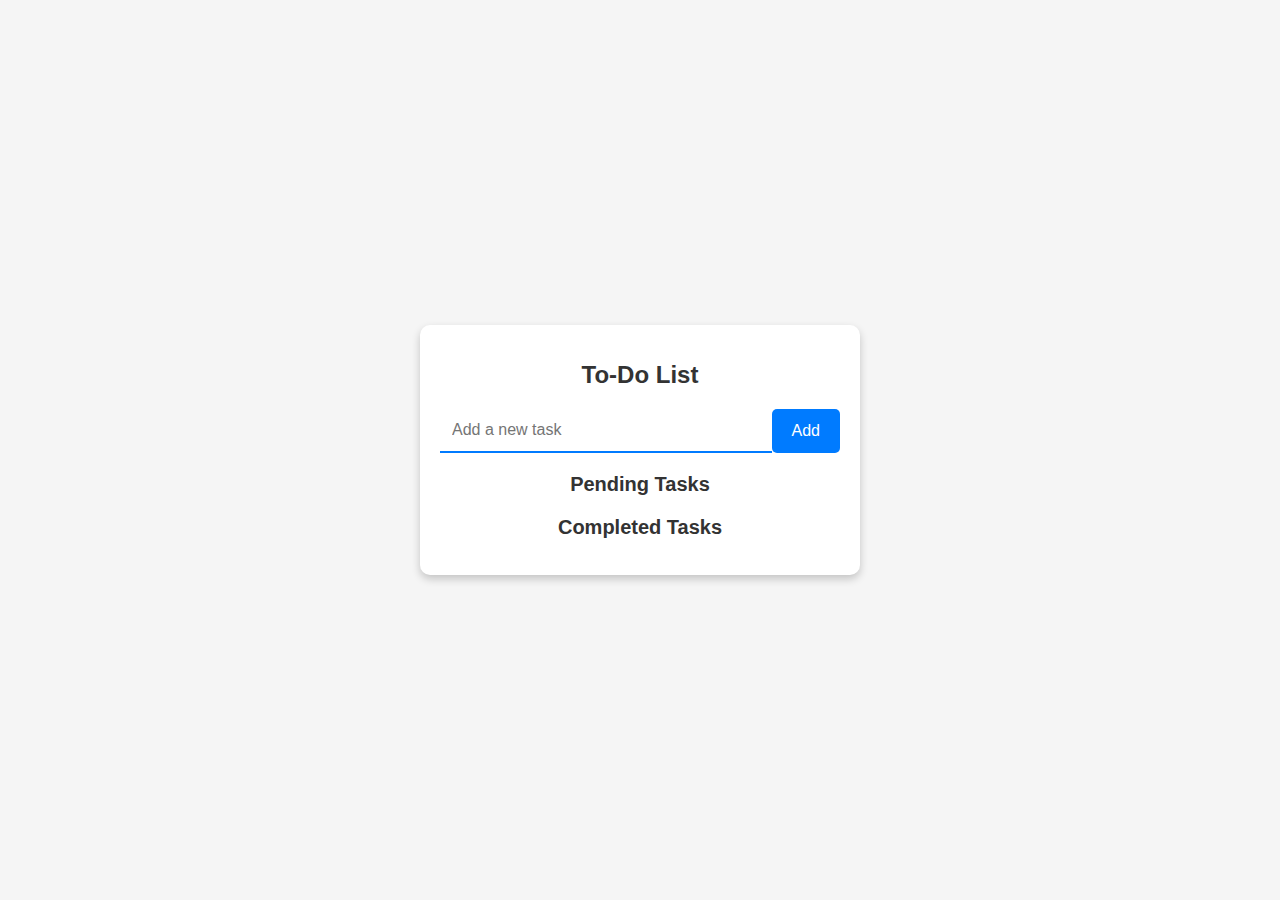
<file: oasisLEVEL-2/to-do app/index.html>
<!DOCTYPE html>
<html lang="en">
<head>
    <meta charset="UTF-8">
    <meta name="viewport" content="width=device-width, initial-scale=1.0">
    <link rel="stylesheet" href="styles.css">
    <title>To-Do List</title>
</head>
<body>
    <div class="container">
        <h1>To-Do List</h1>
        <div class="input-section">
            <input type="text" id="taskInput" placeholder="Add a new task">
            <button id="addTask">Add</button>
        </div>
        <div class="tasks">
            <h2>Pending Tasks</h2>
            <ul id="pendingTasks">
              
            </ul>
        </div>
        <div class="tasks">
            <h2>Completed Tasks</h2>
            <ul id="completedTasks">
               
            </ul>
        </div>
    </div>
    <script src="script.js"></script>
</body>
</html>
</file>
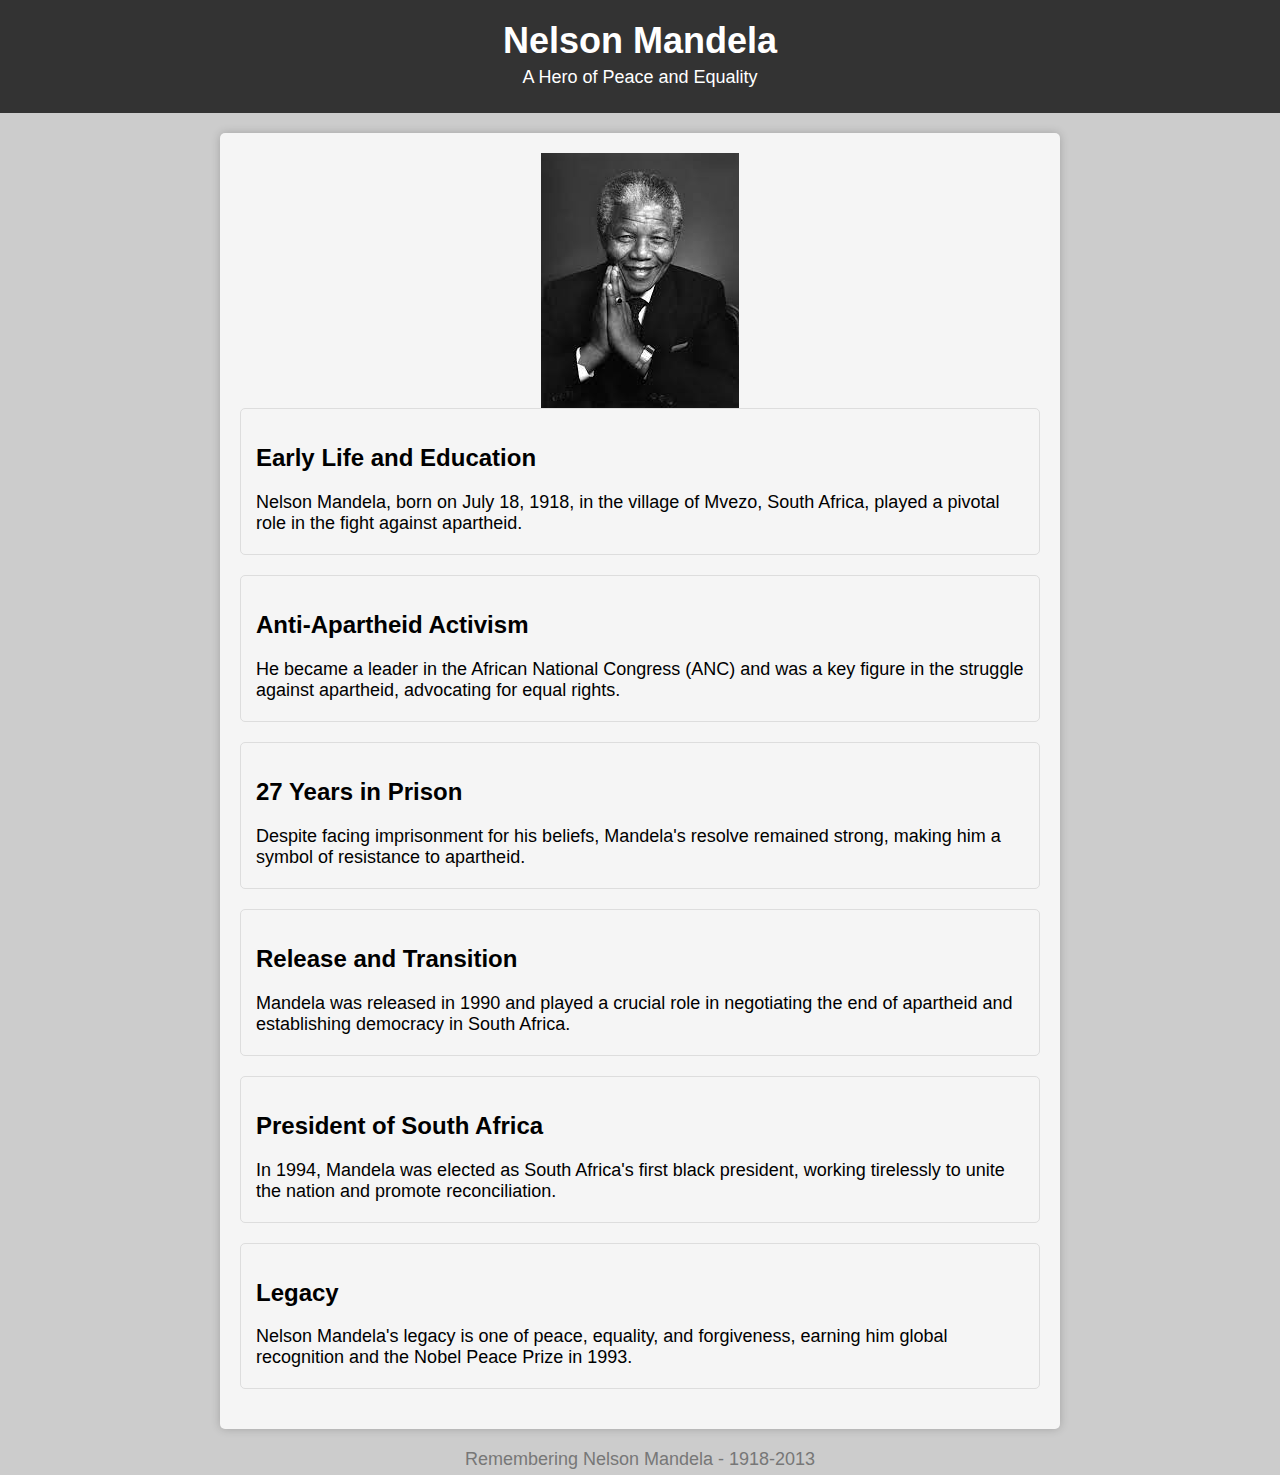
<file: oasisLEVEL-3/Tribute-PAGE/index.html>
<!DOCTYPE html>
<html>
<head>
    <title>Nelson Mandela - A Hero of Peace and Equality</title>
    <link rel="stylesheet" type="text/css" href="styles.css">
</head>
<body>
    <header>
        <h1>Nelson Mandela</h1>
        <p>A Hero of Peace and Equality</p>
    </header>

    <div class="container">
        <div class="nelson">
            <img  src="[data-uri]" alt="">
        </div>
        
        <section id="intro">
            <h2>Early Life and Education</h2>
            <p>Nelson Mandela, born on July 18, 1918, in the village of Mvezo, South Africa, played a pivotal role in the fight against apartheid.</p>
        </section>

        <section id="activism">
            <h2>Anti-Apartheid Activism</h2>
            <p>He became a leader in the African National Congress (ANC) and was a key figure in the struggle against apartheid, advocating for equal rights.</p>
        </section>

        <section id="imprisonment">
            <h2>27 Years in Prison</h2>
            <p>Despite facing imprisonment for his beliefs, Mandela's resolve remained strong, making him a symbol of resistance to apartheid.</p>
        </section>

        <section id="transition">
            <h2>Release and Transition</h2>
            <p>Mandela was released in 1990 and played a crucial role in negotiating the end of apartheid and establishing democracy in South Africa.</p>
        </section>

        <section id="president">
            <h2>President of South Africa</h2>
            <p>In 1994, Mandela was elected as South Africa's first black president, working tirelessly to unite the nation and promote reconciliation.</p>
        </section>

        <section id="legacy">
            <h2>Legacy</h2>
            <p>Nelson Mandela's legacy is one of peace, equality, and forgiveness, earning him global recognition and the Nobel Peace Prize in 1993.</p>
        </section>
    </div>

    <footer>
        <p>Remembering Nelson Mandela - 1918-2013</p>
    </footer>
</body>
</html>
</file>
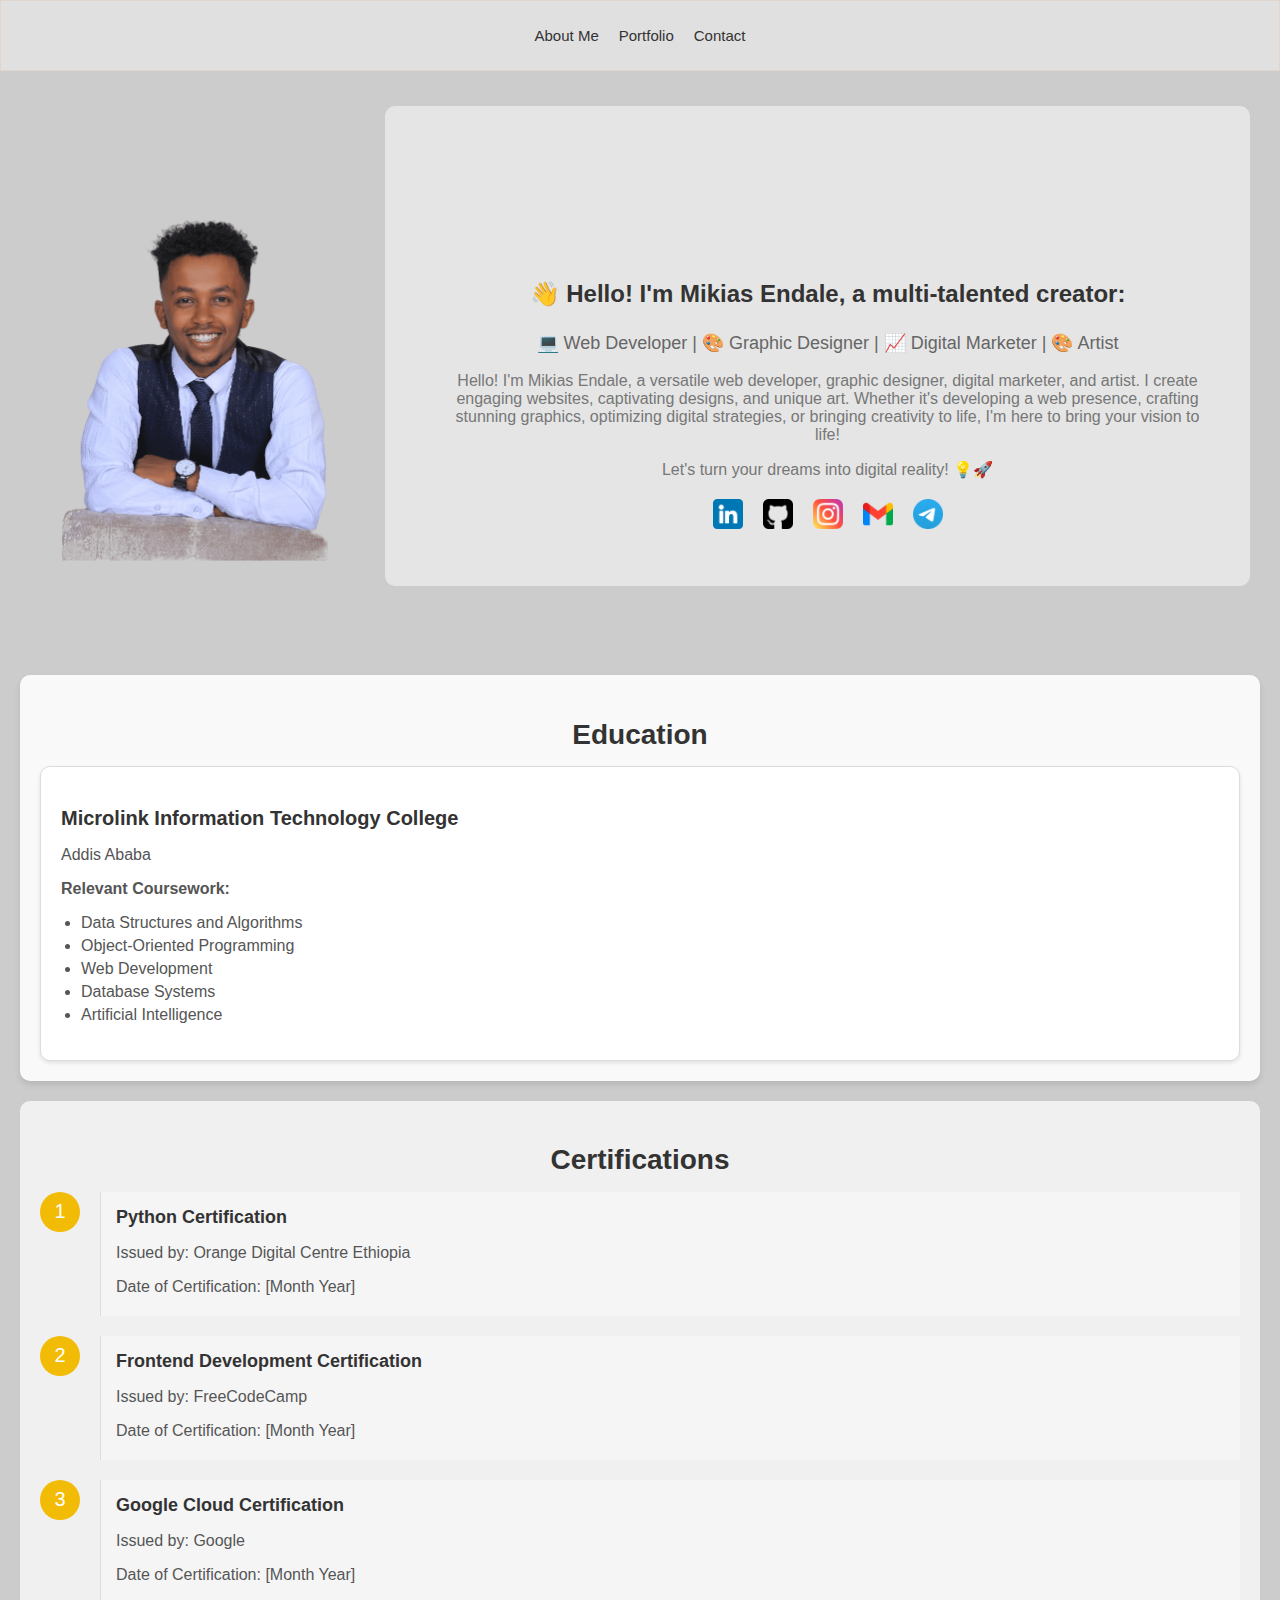
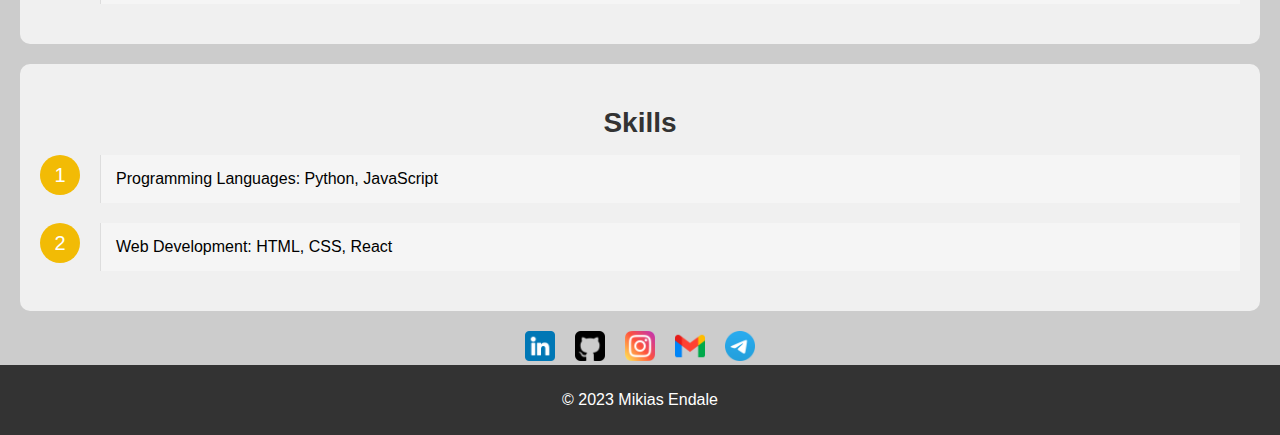
<file: oasis LEVEL-1/Portfolio/home.html>
<!DOCTYPE html>
<html lang="en">
<head>
    <meta charset="UTF-8">
    <meta name="viewport" content="width=device-width, initial-scale=1.0">
    <title>Your Name - Portfolio</title>
    <link rel="stylesheet" href="styles.css">
</head>
<body>
    <div class="container">
        <div class="navigation">
            <ul>
                <li><a href="#about" class="nav-link">About Me</a></li>
                <li><a href="#Portfolio" class="nav-link">Portfolio</a></li>
                <li><a href="#contact" class="nav-link">Contact</a></li>
            </ul>
        </div>
        <div   class="photo">
            <div class="motion"  id="about">
                <img src="miki.png" alt="">
            </div>
            <div class="text">
                <div>
                    <p class="name">👋 Hello! I'm Mikias Endale, a multi-talented creator:</p>
                    <p class="info">💻 Web Developer | 🎨 Graphic Designer | 📈 Digital Marketer | 🎨 Artist</p>
                    <p class="intro">Hello! I'm Mikias Endale, a versatile web developer, graphic designer, digital marketer, and artist. I create engaging websites, captivating designs, and unique art. Whether it's developing a web presence, crafting stunning graphics, optimizing digital strategies, or bringing creativity to life, I'm here to bring your vision to life!</p>
                    <p class="intro">Let's turn your dreams into digital reality! 💡🚀</p>
                    <div class="icon">
                        <a href="https://www.linkedin.com/in/mikias-endale-2bb0a324a">
                            <img src="linkedin.png" alt="linkedin">
                        </a>
                        <a href="https://github.com/TheMikias">
                            <img src="github-sign.png" alt="github-sign">
                        </a>
                        <a href="https://instagram.com/mikiasendale?utm_source=qr&igshid=OGIxMTE0OTdkZA==">
                            <img src="instagram.png" alt="instagram">
                        </a>
                        <a href="https://mail.google.com/mail/u/0/#inbox">
                            <img src="gmail.png" alt="telegram">
                        </a>
                        <a href="https://t.me/TheMikias">
                            <img src="telegram.png" alt="news">
                        </a>
                    </div>
                </div>
            </div>
        </div>
    </div>

    <div class="mk" id="Portfolio">
       

        <section id="education" class="profile-card" >
            <h2 >Education</h2>
            <div class="card-content">
                <div class="card">
                    <div class="card-text">
                        <h3>Microlink Information Technology College</h3>
                        <p>Addis Ababa</p>
                        <p><strong>Relevant Coursework:</strong></p>
                        <ul>
                            <li>Data Structures and Algorithms</li>
                            <li>Object-Oriented Programming</li>
                            <li>Web Development</li>
                            <li>Database Systems</li>
                            <li>Artificial Intelligence</li>
                        </ul>
                    </div>
                </div>
        
               
            </div>
        </section>

       
        <section id="certifications" class="timeline">
    <h2>Certifications</h2>
    <ul>
        <li>
            <div class="timeline-badge">
                <span class="badge-icon">1</span>
            </div>
            <div class="timeline-panel">
                <strong>Python Certification</strong>
                <p>Issued by: Orange Digital Centre Ethiopia</p>
                <p>Date of Certification: [Month Year]</p>
            </div>
        </li>
        <li>
            <div class="timeline-badge">
                <span class="badge-icon">2</span>
            </div>
            <div class="timeline-panel">
                <strong>Frontend Development Certification</strong>
                <p>Issued by: FreeCodeCamp</p>
                <p>Date of Certification: [Month Year]</p>
            </div>
        </li>
        <li>
            <div class="timeline-badge">
                <span class="badge-icon">3</span>
            </div>
            <div class="timeline-panel">
                <strong>Google Cloud Certification</strong>
                <p>Issued by: Google</p>
                <p>Date of Certification: [Month Year]</p>
            </div>
        </li>
    </ul>
</section>

<section id="skills" class="timeline">
    <h2>Skills</h2>
    <ul>
        <li>
            <div class="timeline-badge">
                <span class="badge-icon">1</span>
            </div>
            <div class="timeline-panel">
                Programming Languages: Python, JavaScript
            </div>
        </li>
        <li>
            <div class="timeline-badge">
                <span class="badge-icon">2</span>
            </div>
            <div class="timeline-panel">
                Web Development: HTML, CSS, React
            </div>
        </li>
     
    </ul>
</section>







    <div id="contact" class="icon">
        <a href="https://www.linkedin.com/in/mikias-endale-2bb0a324a">
            <img src="linkedin.png" alt="linkedin">
        </a>
        <a href="https://github.com/TheMikias">
            <img src="github-sign.png" alt="github-sign">
        </a>
        <a href="https://instagram.com/mikiasendale?utm_source=qr&igshid=OGIxMTE0OTdkZA==">
            <img src="instagram.png" alt="instagram">
        </a>
        <a href="https://mail.google.com/mail/u/0/#inbox">
            <img src="gmail.png" alt="telegram">
        </a>
        <a href="https://t.me/TheMikias">
            <img src="telegram.png" alt="news">
        </a>
    </div>
    
     <footer>
        <p>&copy; 2023 Mikias Endale</p>
    </footer> 
</body>
</html>
</file>
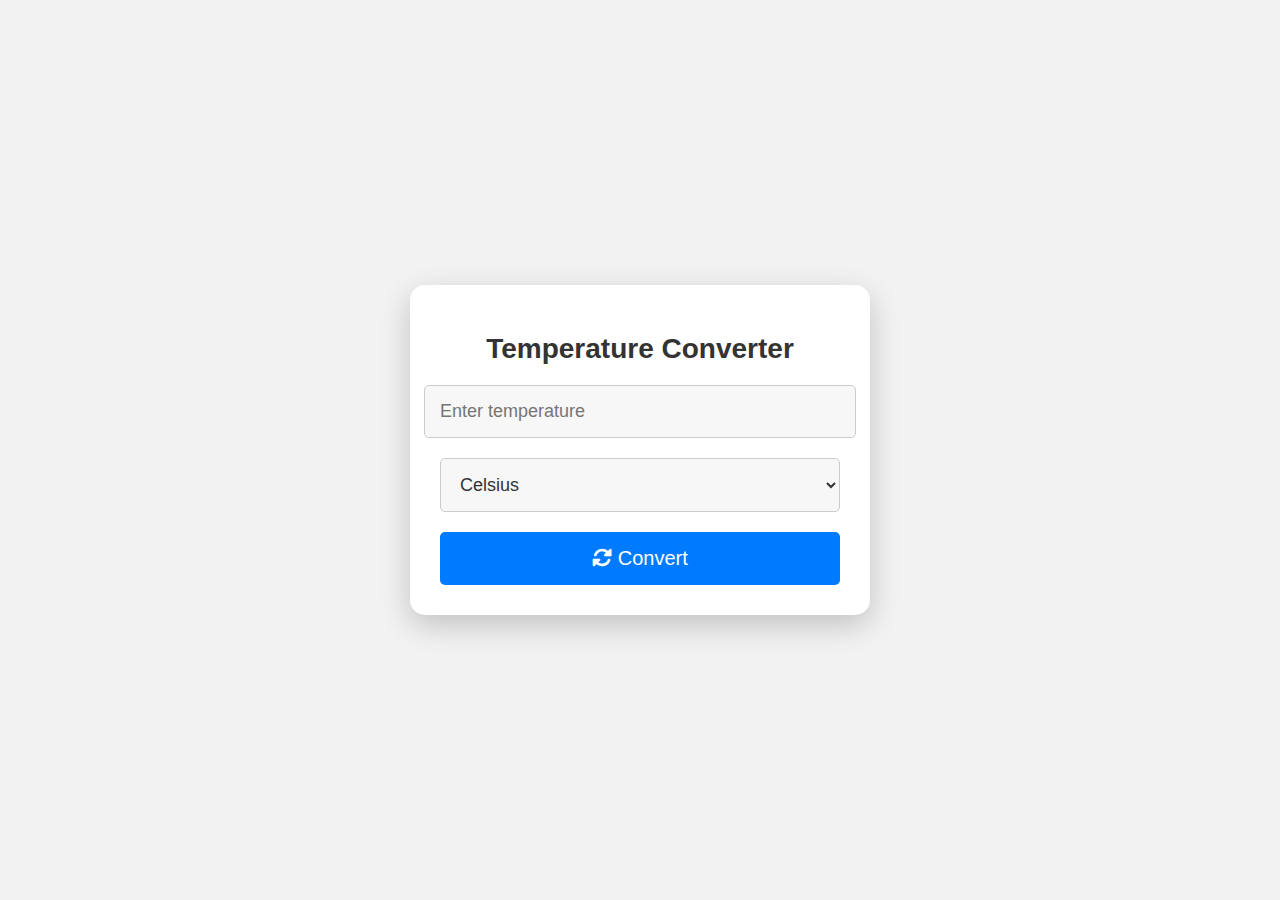
<file: oasis LEVEL-1/temperature converter/home.html>
<!DOCTYPE html>
<html lang="en">
<head>
    <meta charset="UTF-8">
    <meta name="viewport" content="width=device-width, initial-scale=1.0">
    <title>Temperature Converter</title>
    <link rel="stylesheet" href="styles.css">
    <link rel="stylesheet" href="https://cdnjs.cloudflare.com/ajax/libs/font-awesome/6.0.0-beta3/css/all.min.css">
</head>
<body>
    <div class="container">
        <h1>Temperature Converter</h1>
        <div class="input-container">
            <input type="number" id="temperature" placeholder="Enter temperature" />
            <select id="unit">
                <option value="celsius">Celsius</option>
                <option value="fahrenheit">Fahrenheit</option>
                <option value="kelvin">Kelvin</option>
            </select>
        </div>
        <button id="convert"><i class="fas fa-sync-alt"></i> Convert</button>
        <div id="result-container">
            <p id="result"></p>
        </div>
    </div>
    <script src="script.js"></script>
</body>
</html>
</file>
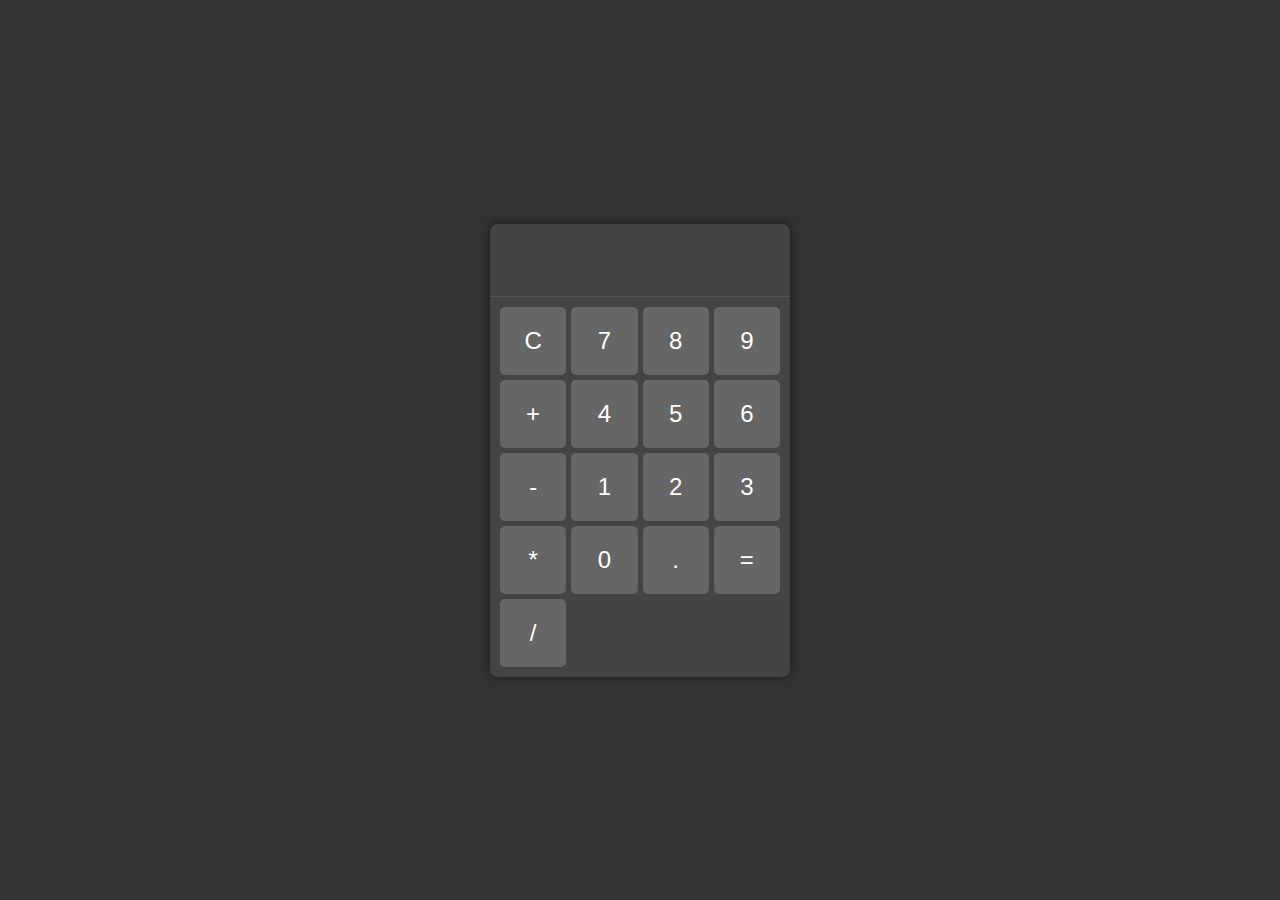
<file: oasisLEVEL-2/CALCULATOR/CALCULATOR.html>
<!DOCTYPE html>
<html lang="en">
<head>
    <meta charset="UTF-8">
    <meta name="viewport" content="width=device-width, initial-scale=1.0">
    <link rel="stylesheet" href="calculator.css">
    <title>Calculator</title>
</head>
<body>
    <div class="calculator">
        <div class="display">
            <input type="text" id="result" readonly>
        </div>
        <div class="buttons">
            <button onclick="clearDisplay()">C</button>
            <button onclick="appendToDisplay('7')">7</button>
            <button onclick="appendToDisplay('8')">8</button>
            <button onclick="appendToDisplay('9')">9</button>
            <button onclick="appendToDisplay('+')">+</button>
            <button onclick="appendToDisplay('4')">4</button>
            <button onclick="appendToDisplay('5')">5</button>
            <button onclick="appendToDisplay('6')">6</button>
            <button onclick="appendToDisplay('-')">-</button>
            <button onclick="appendToDisplay('1')">1</button>
            <button onclick="appendToDisplay('2')">2</button>
            <button onclick="appendToDisplay('3')">3</button>
            <button onclick="appendToDisplay('*')">*</button>
            <button onclick="appendToDisplay('0')">0</button>
            <button onclick="appendToDisplay('.')">.</button>
            <button onclick="calculateResult()">=</button>
            <button onclick="appendToDisplay('/')">/</button>
        </div>
    </div>
    <script src="calculator.js"></script>
</body>
</html>
</file>
<file: oasisLEVEL-2/to-do app/styles.css>
body {
    font-family: Arial, sans-serif;
    background-color: #f5f5f5;
    margin: 0;
    padding: 0;
    display: flex;
    justify-content: center;
    align-items: center;
    min-height: 100vh;
}

.container {
    width: 400px;
    padding: 20px;
    background-color: #ffffff;
    border-radius: 10px;
    box-shadow: 0 4px 8px rgba(0, 0, 0, 0.2);
}

h1 {
    text-align: center;
    color: #333;
    font-size: 24px;
    margin-bottom: 20px;
}

.input-section {
    display: flex;
    margin-bottom: 20px;
}

input[type="text"] {
    flex-grow: 1;
    padding: 12px;
    border: none;
    border-bottom: 2px solid #007BFF;
    border-radius: 0;
    font-size: 16px;
    outline: none;
}

button {
    padding: 12px 20px;
    background-color: #007BFF;
    border: none;
    color: #fff;
    border-radius: 5px;
    cursor: pointer;
    font-size: 16px;
    transition: background-color 0.3s;
}

button:hover {
    background-color: #0056b3;
}

.tasks {
    text-align: center;
}

h2 {
    color: #333;
    font-size: 20px;
    margin-top: 20px;
}

ul {
    list-style-type: none;
    padding: 0;
}

li {
    display: flex;
    justify-content: space-between;
    align-items: center;
    padding: 12px;
    background-color: #ffffff;
    border-radius: 5px;
    box-shadow: 0 2px 4px rgba(0, 0, 0, 0.1);
    margin-bottom: 10px;
    transition: background-color 0.3s;
}

li.completed {
    background-color: #d9ffd9;
    text-decoration: line-through;
}

li button {
    background-color: #dc3545;
    color: #fff;
    border: none;
    border-radius: 5px;
    cursor: pointer;
    padding: 8px 16px;
    font-size: 14px;
}

li button:hover {
    background-color: #c82333;
}
</file>
<file: oasisLEVEL-3/Tribute-PAGE/styles.css>
body {
    font-family: Arial, sans-serif;
    background-color: #cccccc;
    margin: 0;
    padding: 0;
}

header {
    background-color: #333;
    color: #fff;
    text-align: center;
    padding: 20px;
}

h1 {
    font-size: 36px;
    margin: 0;
}

p {
    font-size: 18px;
    margin: 5px 0;
}

.container {
    max-width: 800px;
    margin: 20px auto;
    padding: 20px;
    background-color: #f5f5f5;
    border-radius: 5px;
    box-shadow: 0 0 10px rgba(0, 0, 0, 0.2);
}

.nelson img {
    max-width: 100%;
    height: auto;
    display: block;
    margin: 0 auto;
}

h2 {
    font-size: 24px;
    margin-top: 20px;
}

section {
    margin-bottom: 20px;
    padding: 15px;
    border: 1px solid #ddd;
    border-radius: 5px;
}

footer {
    text-align: center;
    margin-top: 20px;
    color: #777;
}
</file>
<file: oasis LEVEL-1/Portfolio/styles.css>
body {
    margin: 0;
    padding: 0;
    background-color: #cccccc; 
    font-family: Arial, sans-serif; 
}

.navigation {
    display: flex;
    justify-content: center;
    align-items: center;
    padding: 10px;
    border: solid 1px #e3d5ca;
    background-color: #e0e0e0;
   
}

.navigation ul {
    list-style: none;
    padding: 0;
    display: flex;
}

.navigation li {
    margin: 0 10px;
    font-size: 15px;
    

}

.navigation a {
    text-decoration: none;
    color: #333; 
}

.navigation a:hover {
    color: #007BFF; 
    transition: color 0.3s ease;
    transform: scale(1.1);
    
    
}

.photo {
    display: flex;
    flex: 1;
    padding: 5px;
    position: relative; 
  
}

.motion {
    overflow: hidden;

}

.motion img {
    transition: transform 0.3s ease; 
    transform: scale(0.7);
    width: 380px; 
    height: auto;
    padding-top: 0px;
}


.motion:hover img {
    transform: scale(1.0);
}

.text {
    display: flex;
    flex: 1;
    padding: 10px;
    padding-top: 70px;
    background-color: #e5e5e5; 
    border-radius: 10px; 
    text-align: center;
    padding-left: 60px;
    padding-right: 40px;
    height: 400px;
    margin-top: 30px;
    margin-right: 25px;
   
   


}

.text:hover {
    border: solid 0.5px #e3d5ca; 
    background-color: #f5ebe0; 
    transform: scale(1.1);
    

}

.name {
    font-size: 24px;
    font-weight: bold;
    color: #333; 
    padding-top: 80px;
}

.info {
    font-size: 18px;
    color: #666; 
}

.intro {
    font-size: 16px;
    color: #777; 
}

.icon {
    display: flex;
    justify-content: center;
    align-items: center; 
    margin-top: 20px; 
}

.icon a {
    margin: 0 10px; 
}

.icon img {
    width: 30px;
    height: 30px; }

.icon a:hover {
    transform: scale(2.5);
    transition: transform 0.3s ease;
}




.motion:hover img {
    transform: scale(1.0); 
}




#education {
    background-color: #f9f9f9;
    padding: 20px;
    margin: 20px;
    border-radius: 10px;
    box-shadow: 0 4px 6px rgba(0, 0, 0, 0.1);
}

#education h2 {
    font-size: 28px;
    margin-bottom: 15px;
    text-align: center;
    color: #333;
}

#education .card-content {
    display: flex;
    flex-wrap: wrap;
    gap: 20px;
    justify-content: center;
}

#education .card {
    flex: 1;
    border: 1px solid #ddd;
    border-radius: 10px;
    overflow: hidden;
    box-shadow: 0 2px 4px rgba(0, 0, 0, 0.1);
    background-color: #fff;
    transition: transform 0.3s ease;
}

#education .card:hover {
    transform: translateY(-5px);
}

#education .card-text {
    padding: 20px;
}

#education .card-text h3 {
    font-size: 20px;
    margin-bottom: 10px;
    color: #333;
}

#education .card-text p {
    font-size: 16px;
    color: #555;
    margin-bottom: 15px;
}

#education .card-text ul {
    padding-left: 20px;
    color: #555;
}

#education .card-text ul li {
    font-size: 16px;
    margin-bottom: 5px;
}



.timeline {
    margin: 20px;
    padding: 20px;
    border-radius: 10px;
    background-color: #f0f0f0;
    box-shadow:#e0e0e0;
}

.timeline h2 {
    font-size: 28px;
    margin-bottom: 15px;
    text-align: center;
    color: #333;
}

.timeline ul {
    list-style-type: none;
    padding: 0;
}

.timeline li {
    display: flex;
    margin-bottom: 20px;
}

.timeline-badge {
    width: 40px;
    height: 40px;
    border-radius: 50%;
    background-color: #f2bb05;
    display: flex;
    align-items: center;
    justify-content: center;
    font-size: 20px;
    color: #fff;
    margin-right: 20px;
}

.timeline-panel {
    flex: 1;
    padding: 15px;
    border-left: 1px solid #ddd;
    background-color: #f5f5f5;
}

.timeline-panel strong {
    font-size: 18px;
    color: #333;
}

.timeline-panel p {
    font-size: 16px;
    color: #555;
    margin-bottom: 5px;
}


footer {
    background-color: #333;
    color: #fff;
    text-align: center;
    padding: 10px;
}
</file>
<file: oasis LEVEL-1/temperature converter/styles.css>
body {
  font-family: 'Segoe UI', Tahoma, Geneva, Verdana, sans-serif;
  background-color: #f2f2f2;
  margin: 0;
  padding: 0;
  display: flex;
  justify-content: center;
  align-items: center;
  min-height: 100vh;
}

.container {
  background-color: #fff;
  border-radius: 15px;
  box-shadow: 0px 10px 30px rgba(0, 0, 0, 0.2);
  text-align: center;
  padding: 30px;
  width: 400px;
}

h1 {
  font-size: 28px;
  color: #333;
  margin-bottom: 20px;
}

.input-container {
  display: flex;
  flex-direction: column;
  align-items: center;
}

input[type="number"] {
  width: 100%;
  padding: 15px;
  margin-bottom: 20px;
  border: none;
  border-radius: 5px;
  font-size: 18px;
  background-color: #f7f7f7;
  color: #333;
  border: 1px solid #ccc;
}

select {
  width: 100%;
  padding: 15px;
  margin-bottom: 20px;
  border: none;
  border-radius: 5px;
  font-size: 18px;
  background-color: #f7f7f7;
  color: #333;
  border: 1px solid #ccc;
}

button {
  width: 100%;
  padding: 15px;
  background-color: #007BFF;
  color: #fff;
  border: none;
  border-radius: 5px;
  font-size: 20px;
  cursor: pointer;
  transition: background-color 0.3s ease;
}

button:hover {
  background-color: #0056b3;
}

#result-container {
  margin-top: 20px;
  font-size: 24px;
  font-weight: bold;
  color: #333;
  display: none;
}

#result-container p {
  margin: 0;
  padding: 10px;
  background-color: #007BFF;
  color: #fff;
  border-radius: 5px;
}

#result-container.active {
  display: block;
  animation: fadeIn 1s;
}

@keyframes fadeIn {
  from {
      opacity: 0;
  }
  to {
      opacity: 1;
  }
}
</file>
<file: oasisLEVEL-2/CALCULATOR/calculator.css>
body {
    font-family: Arial, sans-serif;
    background-color: #333;
    display: flex;
    justify-content: center;
    align-items: center;
    height: 100vh;
    margin: 0;
}

.calculator {
    background-color: #444;
    border-radius: 8px;
    box-shadow: 0 0 10px rgba(0, 0, 0, 0.5);
    width: 300px;
    overflow: hidden;
}

.display {
    padding: 10px;
    text-align: right;
    font-size: 36px;
    color: #fff;
    border-bottom: 1px solid #555;
}

input[type="text"] {
    width: 100%;
    border: none;
    outline: none;
    background-color: transparent;
    color: #fff;
    font-size: 36px;
    padding: 5px;
}

.buttons {
    display: grid;
    grid-template-columns: repeat(4, 1fr);
    gap: 5px;
    padding: 10px;
}

button {
    padding: 20px;
    font-size: 24px;
    text-align: center;
    background-color: #666;
    border: none;
    border-radius: 5px;
    color: #fff;
    cursor: pointer;
    transition: background-color 0.3s;
}

button:hover {
    background-color: #888;
}

button:active {
    transform: scale(0.95);
}
</file>
